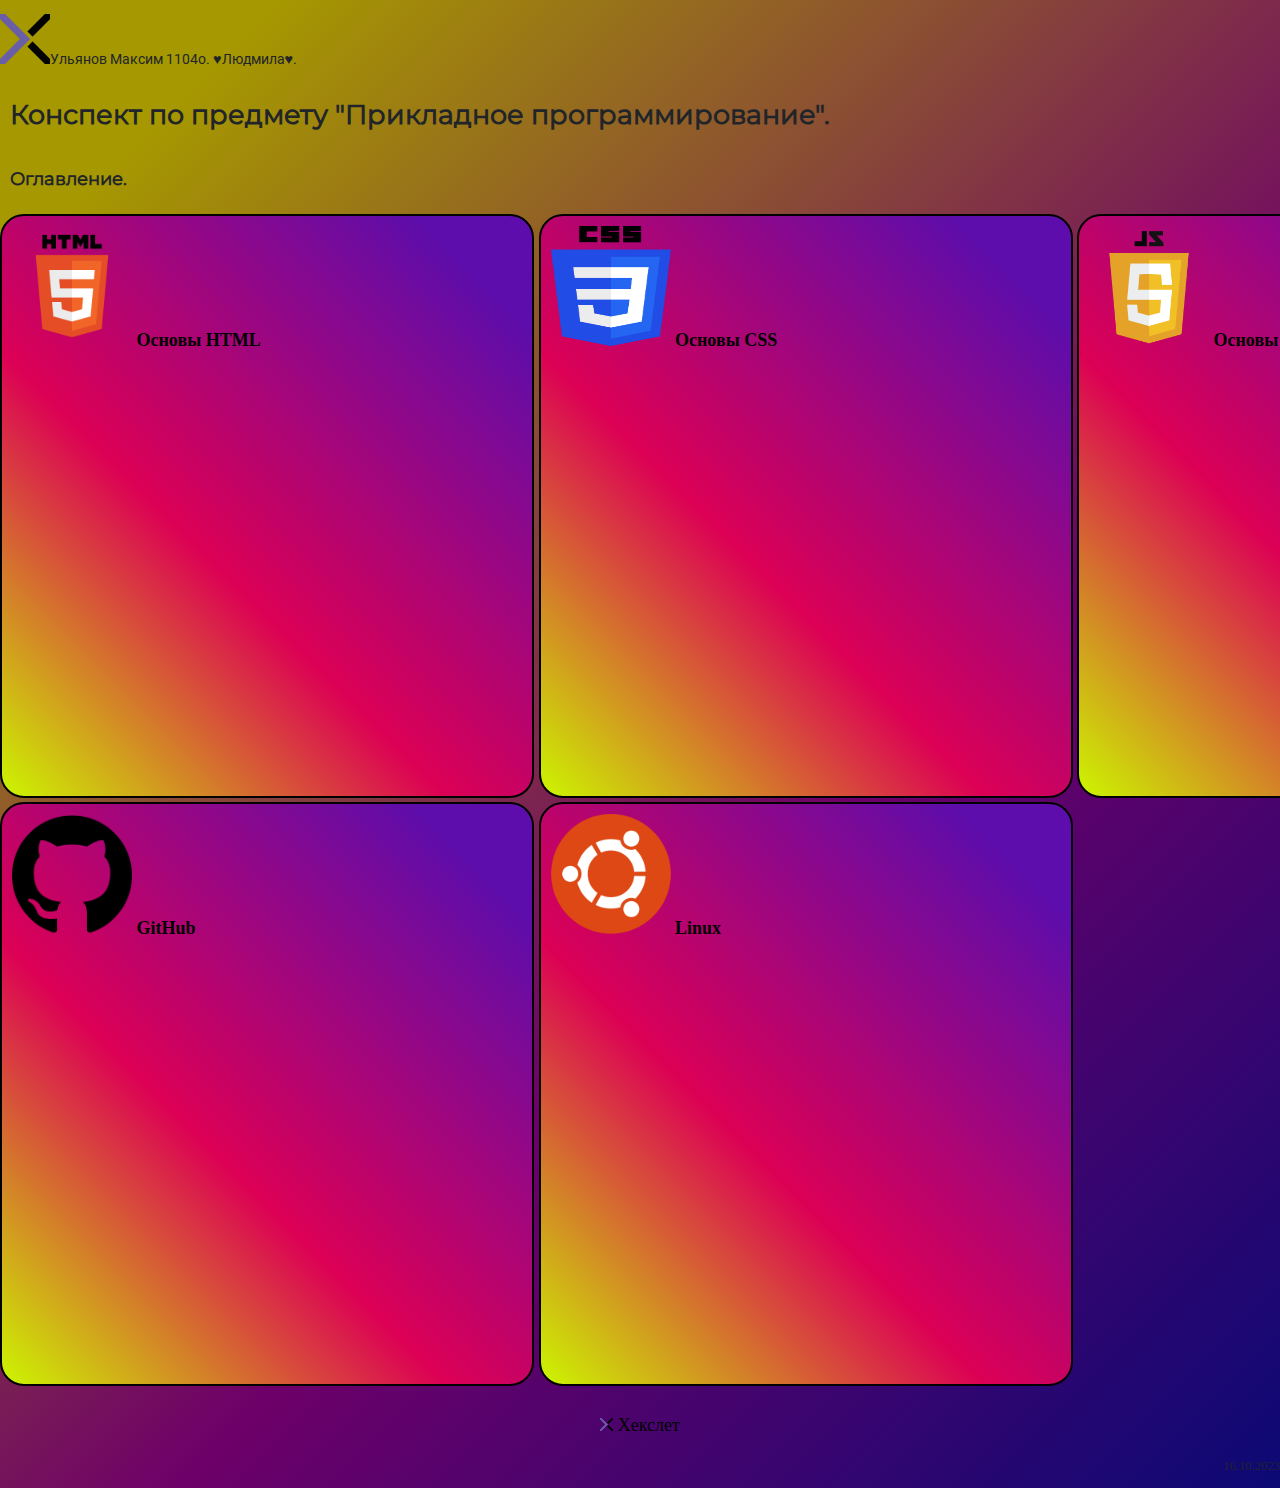
<file: summary-Ulyanov-1104o/index.html>
<!DOCTYPE html>
<html lang="ru">
<head>
    <meta charset="UTF-8">
    <title>главная страница конспекта</title>
    <link rel="stylesheet" type="text/css" href="main-style.css">
</head>
<body>
    <header>
        <p><img src="/images/logo.png" alt="логотип" height="50px" width="50px">Ульянов Максим 1104о. &#9829;Людмила&#9829;.</p>
    </header>
    <h1>Конспект по предмету "Прикладное программирование".</h1>
    <h2>Оглавление.</h2>
    <div class="obertka">
        <h3 class="obb">
            <img class="image" src="/images/html-logo.png">
            <a class="decoration" href=”basic-html.html>Основы HTML</a>
        </h3>
        <h3 class="obb">
            <img class="image" src="/images/css-logo.png">
            <a class="decoration" href=”basic-css.html>Основы CSS</a>
        </h3>
        <h3 class="obb">
            <img class="image" src="/images/js-logo.png">
            <a class="decoration" href=”basic-js.html>Основы JS</a>
        </h3>
        <h3 class="obb">
            <img class="image" src="/images/github-logo.png">
            <a class="decoration" href=”github.html>GitHub</a>
        </h3>
        <h3 class="obb">
            <img class="image" src="/images/ubuntu-logo.png">
            <a class="decoration" href=”linux.html>Linux</a>
        </h3>
    </div>
    <footer>
        <p class="footerd">
            <img src="/images/logo.png" width="13px" height="13px">
            <a class="decoration" href="https://ru.hexlet.io/">Хекслет</a>
        </p>
        <p class="date">16.10.2023</p>
    </footer>
</body>
</file>
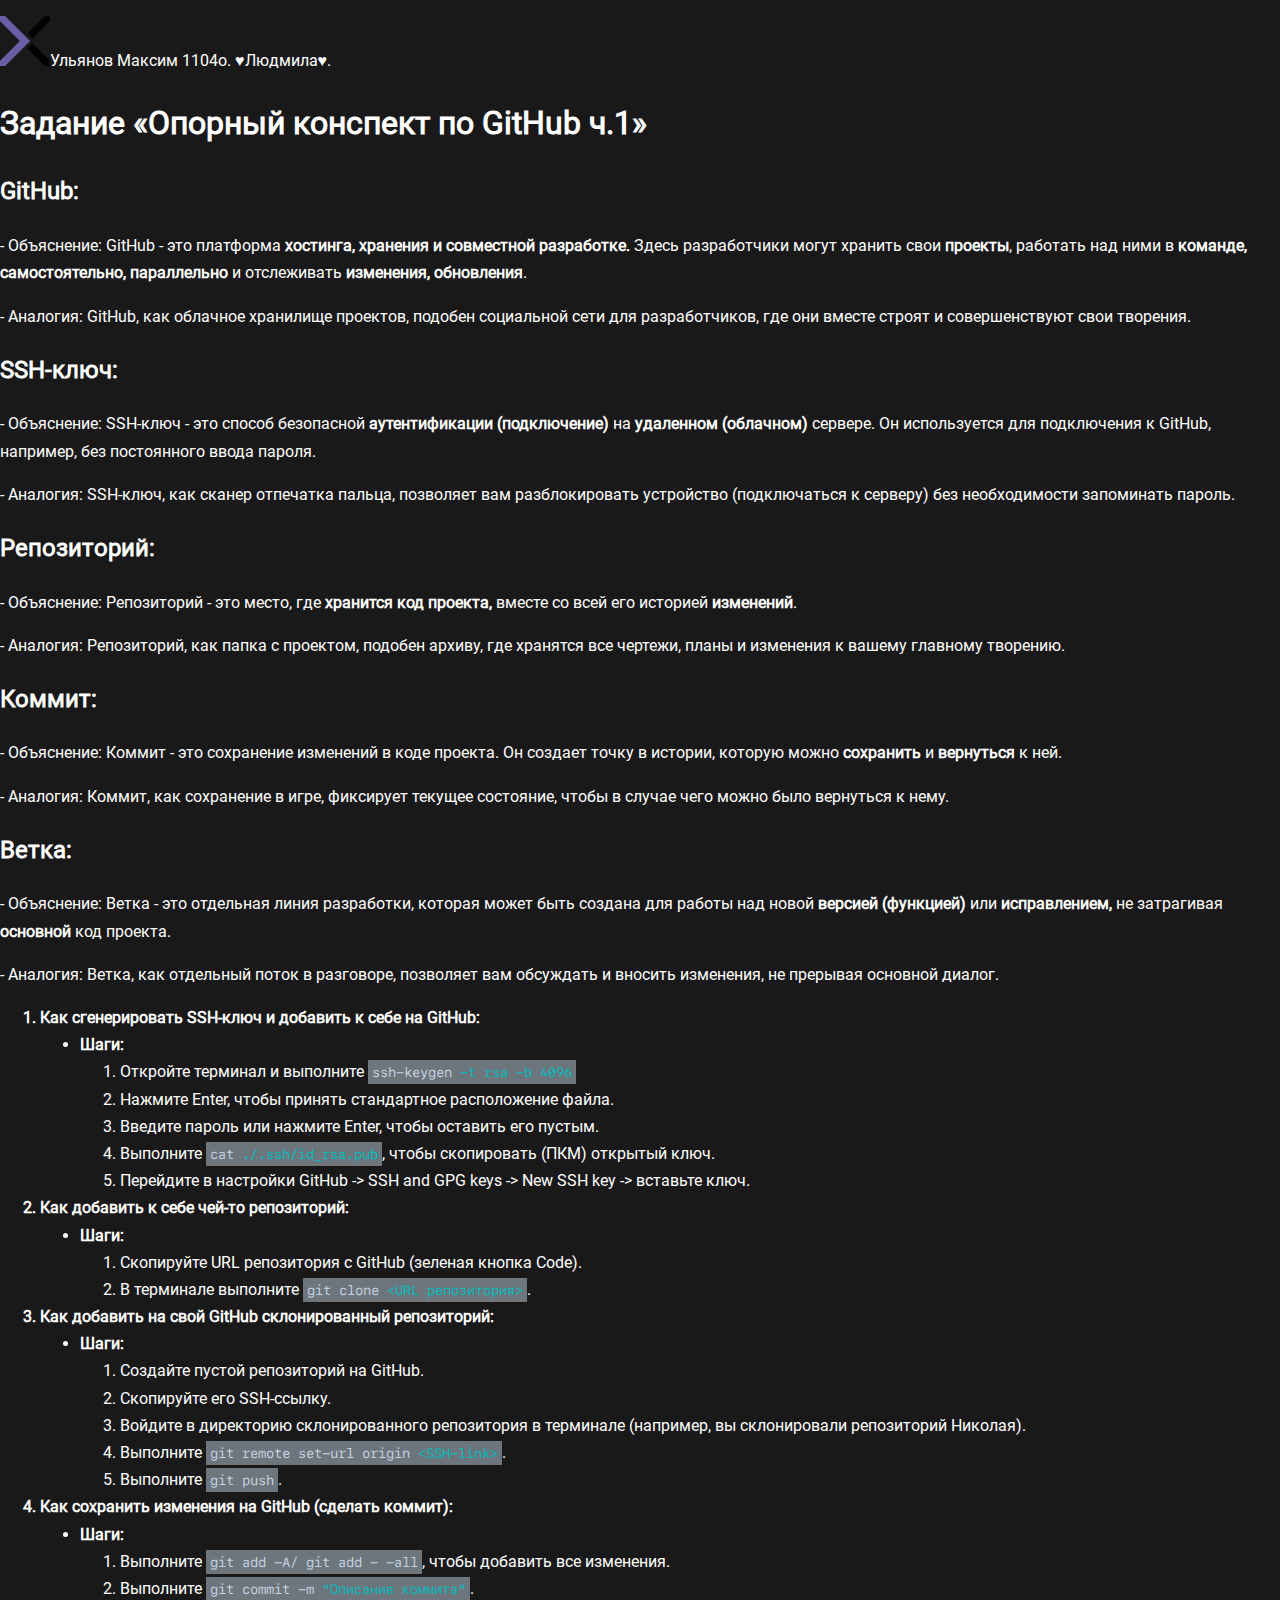
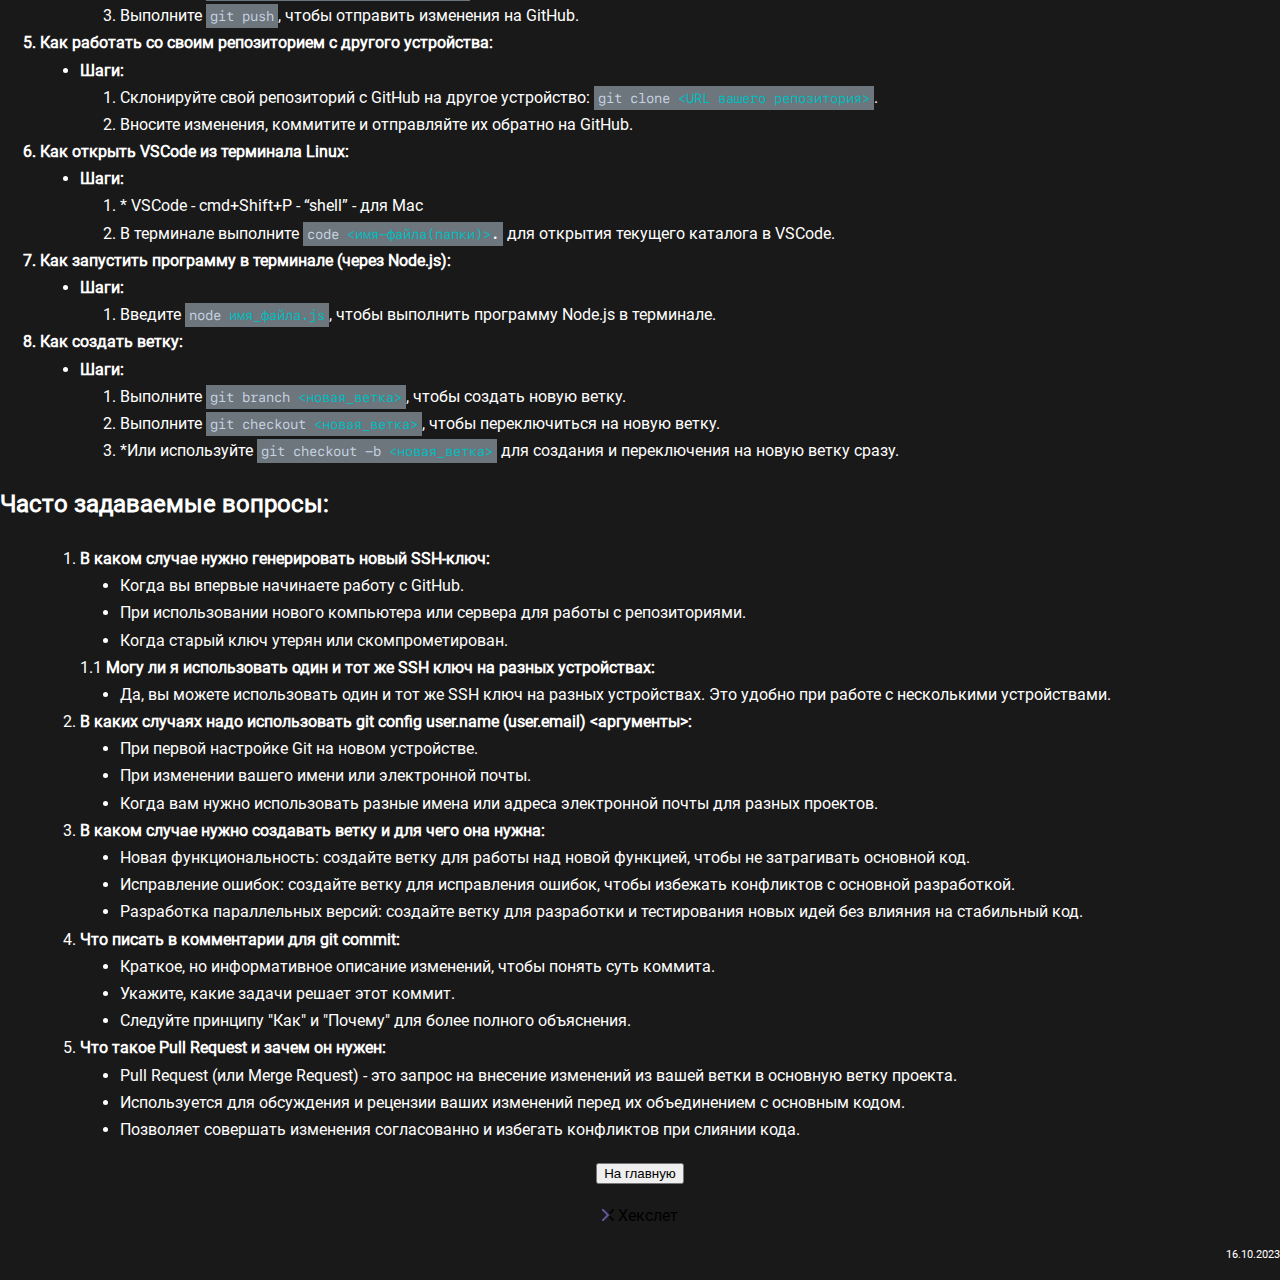
<file: summary-Ulyanov-1104o/basic-github.html>
<!DOCTYPE html>
<html lang="ru">
<head>
    <meta charset="UTF-8">
    <title>Опорный конспект по GitHub ч.1</title>
    <link rel="stylesheet" type="text/css" href="basic-github.css">
</head>
<body>
    <header>
        <p><img src="/images/logo.png" alt="логотип" height="50px" width="50px">Ульянов Максим 1104о. &#9829;Людмила&#9829;.</p>
    </header>
    <h1>Задание «Опорный конспект по GitHub ч.1»</h1>
    <div class="block-info">
        <h2><b>GitHub:</b></h2>
        <p>   - Объяснение: GitHub - это платформа <b>хостинга, хранения и совместной разработке.</b> Здесь разработчики могут хранить свои <b>проекты</b>, работать над ними в <b>команде, самостоятельно, параллельно</b> и отслеживать <b>изменения, обновления</b>.</p>
        <p>   - Аналогия: GitHub, как облачное хранилище проектов, подобен социальной сети для разработчиков, где они вместе строят и совершенствуют свои творения.</p>
        <h2><b>SSH-ключ:</b></h2>
        <p>   - Объяснение: SSH-ключ - это способ безопасной <b>аутентификации (подключение)</b> на <b>удаленном (облачном)</b> сервере. Он используется для подключения к GitHub, например, без постоянного ввода пароля.</p>
        <p>   - Аналогия: SSH-ключ, как сканер отпечатка пальца, позволяет вам разблокировать устройство (подключаться к серверу) без необходимости запоминать пароль.</p>
        <h2><b>Репозиторий:</b></h2>
        <p>   - Объяснение: Репозиторий - это место, где <b>хранится код проекта,</b> вместе со всей его историей <b>изменений</b>.</p>
        <p>   - Аналогия: Репозиторий, как папка с проектом, подобен архиву, где хранятся все чертежи, планы и изменения к вашему главному творению.</p>
        <h2><b>Коммит:</b></h2>
        <p>   - Объяснение: Коммит - это сохранение изменений в коде проекта. Он создает точку в истории, которую можно <b>сохранить</b> и <b>вернуться</b> к ней.</p>
        <p>   - Аналогия: Коммит, как сохранение в игре, фиксирует текущее состояние, чтобы в случае чего можно было вернуться к нему.</p>
        <h2><b>Ветка:</b></h2>
        <p>   - Объяснение: Ветка - это отдельная линия разработки, которая может быть создана для работы над новой <b>версией (функцией)</b> или <b>исправлением,</b> не затрагивая <b>основной</b> код проекта.</p>
        <p>   - Аналогия: Ветка, как отдельный поток в разговоре, позволяет вам обсуждать и вносить изменения, не прерывая основной диалог.</p>
    </div>
    <div>
        <ol>
            <b><li>Как сгенерировать SSH-ключ и добавить к себе на GitHub:</li></b>
            <ul type="disc">
                <li><b>Шаги:</b></li>
                <ol>
                    <li>Откройте терминал и выполните <span class="code"><span class="command">ssh-keygen</span> <span class="arg">-t rsa -b 4096</span></span></li>
                    <li>Нажмите Enter, чтобы принять стандартное расположение файла.</li>
                    <li>Введите пароль или нажмите Enter, чтобы оставить его пустым.</li>
                    <li>Выполните <span class="code"><span class="command">cat</span> <span class="arg">./.ssh/id_rsa.pub</span></span>, чтобы скопировать (ПКМ) открытый ключ.</li>
                    <li>Перейдите в настройки GitHub -> SSH and GPG keys -> New SSH key -> вставьте ключ.</li>
                </ol>
            </ul>
            <b><li>Как добавить к себе чей-то репозиторий:</li></b>
            <ul type="disc">
                <li><b>Шаги:</b></li>
                <ol>
                    <li>Скопируйте URL репозитория с GitHub (зеленая кнопка Code).</li>
                    <li>В терминале выполните <span class="code"><span class="command">git clone</span> <span class="arg">&#60;URL репозитория&#62;</span></span>.</li>
                </ol>
            </ul>
            <b><li>Как добавить на свой GitHub склонированный репозиторий:</li></b>
            <ul type="disc">
                <li><b>Шаги:</b></li>
                <ol>
                    <li>Создайте пустой репозиторий на GitHub.</li>
                    <li>Скопируйте его SSH-ссылку.</li>
                    <li>Войдите в директорию склонированного репозитория в терминале (например, вы склонировали репозиторий Николая).</li>
                    <li>Выполните <span class="code"><span class="command">git remote set-url origin</span> <span class="arg">&#60;SSH-link&#62;</span></span>.</li>
                    <li>Выполните <span class="code"><span class="command">git push</span></span>.</li>
                </ol>
            </ul>
            <b><li>Как сохранить изменения на GitHub (сделать коммит):</li></b>
            <ul type="disc">
                <li><b>Шаги:</b></li>
                <ol>
                    <li>Выполните <span class="code"><span class="command">git add -A/ git add - -all</span></span>, чтобы добавить все изменения.</li>
                    <li>Выполните <span class="code"><span class="command">git commit -m</span> <span class="arg">"Описание коммита"</span></span>.</li>
                    <li>Выполните <span class="code"><span class="command">git push</span></span>, чтобы отправить изменения на GitHub.</li>
                </ol>
            </ul>
            <b><li>Как работать со своим репозиторием с другого устройства:</li></b>
            <ul type="disc">
                <li><b>Шаги:</b></li>
                <ol>
                    <li>Склонируйте свой репозиторий с GitHub на другое устройство: <span class="code"><span class="command">git clone</span> <span class="arg">&#60;URL вашего репозитория&#62;</span></span>.</li>
                    <li>Вносите изменения, коммитите и отправляйте их обратно на GitHub.</li>
                </ol>
            </ul>
            <b><li>Как открыть VSCode из терминала Linux:</li></b>
            <ul type="disc">
                <li><b>Шаги:</b></li>
                <ol>
                    <li>* VSCode - cmd+Shift+P - “shell” - для Mac</li>
                    <li>В терминале выполните <span class="code"><span class="command">code</span> <span class="arg">&#60;имя-файла(папки)&#62;</span>.</span> для открытия текущего каталога в VSCode.</li>
                </ol>
            </ul>
            <b><li>Как запустить программу в терминале (через Node.js):</li></b>
            <ul type="disc">
                <li><b>Шаги:</b></li>
                <ol>
                    <li>Введите <span class="code"><span class="command">node</span> <span class="arg">имя_файла.js</span></span>, чтобы выполнить программу Node.js в терминале.</li>
                </ol>
            </ul>
            <b><li>Как создать ветку:</li></b>
            <ul type="disc">
                <li><b>Шаги:</b></li>
                <ol>
                    <li>Выполните <span class="code"><span class="command">git branch</span> <span class="arg">&#60;новая_ветка&#62;</span></span>, чтобы создать новую ветку.</li>
                    <li>Выполните <span class="code"><span class="command">git checkout</span> <span class="arg">&#60;новая_ветка&#62;</span></span>, чтобы переключиться на новую ветку.</li>
                    <li>*Или используйте <span class="code"><span class="command">git checkout -b</span> <span class="arg">&#60;новая_ветка&#62;</span></span> для создания и переключения на новую ветку сразу.</li>
                </ol>
            </ul>
        </ol>
    </div>
    <div>
        <h2>Часто задаваемые вопросы:</h2>
        <ul>
            <ol>
                <li><b>В каком случае нужно генерировать новый SSH-ключ:</b></li>
                <ul type="disc">
                    <li>Когда вы впервые начинаете работу с GitHub.</li>
                    <li>При использовании нового компьютера или сервера для работы с репозиториями.</li>
                    <li>Когда старый ключ утерян или скомпрометирован.</li>
                </ul>
            </ol>
            <ol>
                <li class="dd1"><b>Могу ли я использовать один и тот же SSH ключ на разных устройствах:</b></li>
                <ul type="disc">
                    <li>Да, вы можете использовать один и тот же SSH ключ на разных устройствах. Это удобно при работе с несколькими устройствами.</li>
                </ul>
                <li><b>В каких случаях надо использовать git config user.name (user.email) &#60;аргументы&#62;:</b></li>
                <ul type="disc">
                    <li>При первой настройке Git на новом устройстве.</li>
                    <li>При изменении вашего имени или электронной почты.</li>
                    <li>Когда вам нужно использовать разные имена или адреса электронной почты для разных проектов.</li>
                </ul>
                <li><b>В каком случае нужно создавать ветку и для чего она нужна:</b></li>
                <ul type="disc">
                    <li>Новая функциональность: создайте ветку для работы над новой функцией, чтобы не затрагивать основной код.</li>
                    <li>Исправление ошибок: создайте ветку для исправления ошибок, чтобы избежать конфликтов с основной разработкой.</li>
                    <li>Разработка параллельных версий: создайте ветку для разработки и тестирования новых идей без влияния на стабильный код.</li>
                </ul>
                <li><b>Что писать в комментарии для git commit:</b></li>
                <ul type="disc">
                    <li>Краткое, но информативное описание изменений, чтобы понять суть коммита.</li>
                    <li>Укажите, какие задачи решает этот коммит.</li>
                    <li>Следуйте принципу "Как" и "Почему" для более полного объяснения.</li>
                </ul>
                <li><b>Что такое Pull Request и зачем он нужен:</b></li>
                <ul type="disc">
                    <li>Pull Request (или Merge Request) - это запрос на внесение изменений из вашей ветки в основную ветку проекта.</li>
                    <li>Используется для обсуждения и рецензии ваших изменений перед их объединением с основным кодом.</li>
                    <li>Позволяет совершать изменения согласованно и избегать конфликтов при слиянии кода.</li>
                </ul>
            </ol>
        </ul>
    </div>
    <div class="button" >
        <button type="button" src="index.html">На главную</button>
    </div>
    <footer>
        <p class="footerd">
            <img src="/images/logo.png" width="12px" height="12px">
            <a class="decoration" href="https://ru.hexlet.io/">Хекслет</a>
        </p>
        <p class="date">16.10.2023</p>
    </footer>
</body>
</file>
<file: summary-Ulyanov-1104o/main-style.css>
@font-face {
    font-family: "Montserrat-Regular";
    src: url(/fonts/Montserrat-Regular.ttf);
}
@font-face {
    font-family: "Roboto-Regular";
    src: url(/fonts/Roboto-Regular.ttf);
}
@font-face {
    font-family: "RobotoMono-Regular";
    src: url(/fonts/RobotoMono-Regular.ttf);
}
@font-face {
    font-family: "SFMono-Regular";
    src: url(/fonts/SFMono-Regular.otf);
}



body {
    margin: 0;
    font-size: 18px;
    font-weight: 400;
    line-height: 1.5;
    color: #212529;
    background: linear-gradient(-45deg, #0B0974 0%, #6E0069 40%, #A69800 90%);
}

header {
    font-family: Roboto-Regular;
    font-size: 0.8em;
}

h1 {
    font-family: Montserrat-Regular;
    font-size: 1.5em;
    text-align: left;
    padding-left: 10px;
    padding-right: 10px;
    padding-top: 6px;
    padding-bottom: 6px;
}

h2 {
    font-family: Montserrat-Regular;
    font-size: 1em;
    text-align: left;
    padding-left: 10px;
    padding-right: 10px;
    padding-top: 6px;
    padding-bottom: 6px;
}

.obertka {
    height: 1180px;
    width: 1640px;
}

.obb {
    font-size: 1em;
    display: inline-block;
    margin: 0;
    margin-bottom: 4px;
    height: 580px;
    width: 530px;
    border: black solid 2px;
    border-radius: 24px;
    background: linear-gradient(45deg, #CCF600 0%, #DC0055 40%, #5C0DAC 90%);
}

.decoration {
    text-decoration: none;
    color: black;
}

.decoration:hover {
    color:white
}

.image {
    height: 120px;
    width: 120px;
    padding-left: 10px;
    padding-top: 10px;
}

.obb:hover {
    box-shadow: 1px 1px 5px 2px rgba(0, 0, 0, 2);
}

.date {
    text-align: right;
    font-size: 0.7em;
}

.footerd {
    text-align: center;
}
</file>
<file: summary-Ulyanov-1104o/basic-github.css>
@font-face {
    font-family: "Montserrat-Regular";
    src: url(/fonts/Montserrat-Regular.ttf);
}
@font-face {
    font-family: "Roboto-Regular";
    src: url(/fonts/Roboto-Regular.ttf);
}
@font-face {
    font-family: "RobotoMono-Regular";
    src: url(/fonts/RobotoMono-Regular.ttf);
}
@font-face {
    font-family: "SFMono-Regular";
    src: url(/fonts/SFMono-Regular.otf);
}

.date {
    text-align: right;
    font-size: 0.7em;
}

.footerd {
    text-align: center;
}
.decoration {
    text-decoration: none;
    color: black;
}

.button {
    text-align: center;
}

body {
    font-family: Roboto-Regular;
    font-size: 18px;
    font-size: 1em;
    font-weight: normal;
    line-height: 1.7;
    margin: 0;
    margin-bottom: 16px;
    color: white;
    background-color: rgb(26, 25, 25);
}

.code {
    background-color: #6d757d;
    padding: 4px;
    margin: 0;
    margin-bottom: 16px;
    font-family: SFMono-Regular;
    font-size: 0.85em;
}

.command {
    color: #c7d4e0;
}

.arg {
    color: #01bdbd;
}

.decoration:hover {
    color:white
}

.dd1 {
    list-style-type: none;
}

.dd1:before {
    content: counter(item) '.1 ';
    counter-increment: item;
}
</file>
